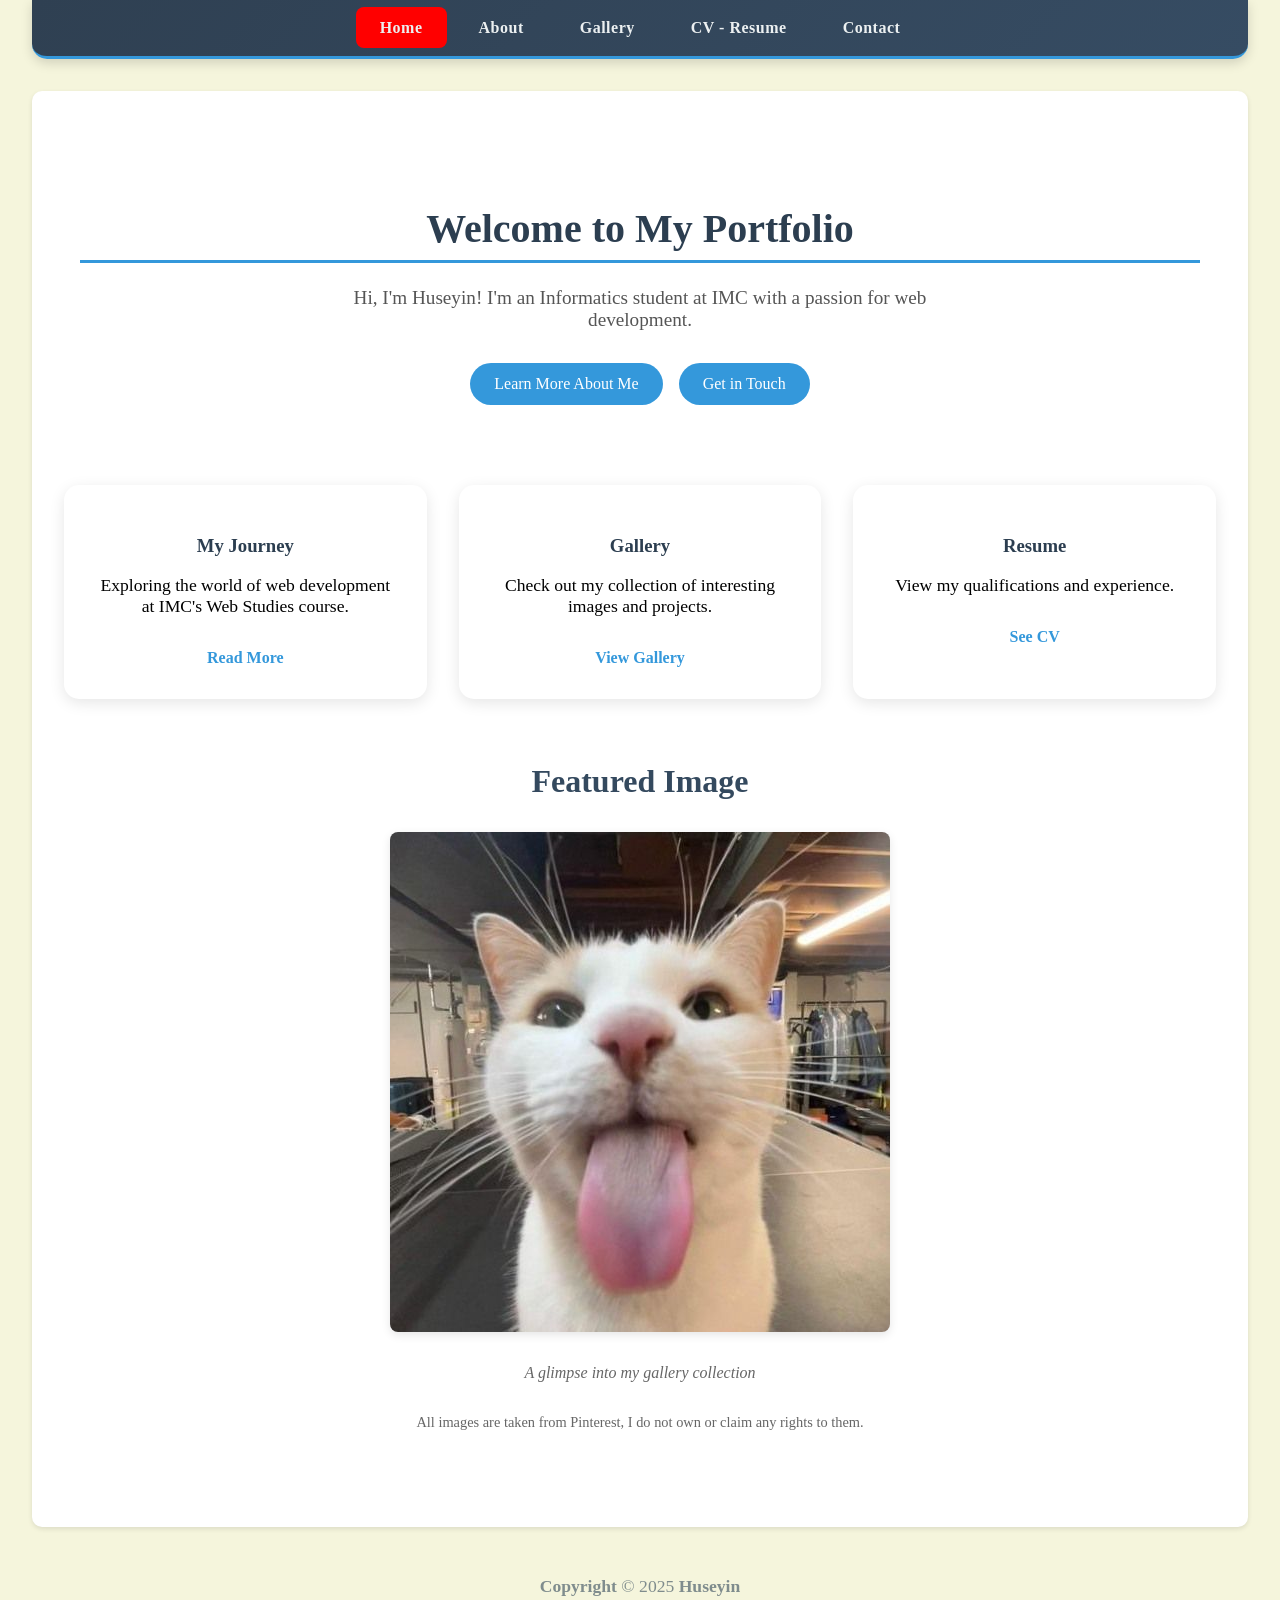
<file: index.html>
<!DOCTYPE html>
<html lang="en">

<head>
    <meta charset="UTF-8">
    <meta name="viewport" content="width=device-width, initial-scale=1.0">
    <meta name="author" content="Huseyin">
    <meta name="keywords" content="assignment, portfolio, web, page, index">
    <meta name="description" content="Assignment to do a portfolio">
    <title>Huseyin's Portfolio | Assignment 1</title>
    <link rel="stylesheet" href="/css/style.css">
    <link rel="icon" href="/images/favicon.ico" type="image/x-icon">
</head>

<body>
    <header>
        <nav class="navigation_bar" id="nav-bar">
            <ul>
                <li><a class="nav-a-links active" href="/index.html">Home</a></li>
                <li><a class="nav-a-links" href="/about.html">About</a></li>
                <li><a class="nav-a-links" href="/gallery.html">Gallery</a></li>
                <li><a class="nav-a-links" href="/cv.html">CV - Resume</a></li>
                <li><a class="nav-a-links" href="/contact.html">Contact</a></li>
            </ul>
        </nav>
    </header>

    <!-- Using an animation here using keyFrames using CSS. I didn't wanna bother anywhere else-->
    <main>
        <section class="hero" aria-labelledby="intro">
            <h1 id="intro">Welcome to My Portfolio</h1>
            <p class="hero-text">Hi, I'm Huseyin! I'm an Informatics student at IMC with a passion for web development.
            </p>
            <div class="cta-links">
                <a href="/about.html" class="cta-button">Learn More About Me</a>
                <a href="/contact.html" class="cta-button">Get in Touch</a>
            </div>
        </section>

        <section class="featured-sections" aria-labelledby="features">
            <h2 id="features" class="visually-hidden">Featured Sections</h2>
            <div class="features-grid">
                <article class="feature-card">
                    <h3>My Journey</h3>
                    <p>Exploring the world of web development at IMC's Web Studies course.</p>
                    <a href="/about.html" class="feature-link">Read More</a>
                </article>
                <article class="feature-card">
                    <h3>Gallery</h3>
                    <p>Check out my collection of interesting images and projects.</p>
                    <a href="/gallery.html" class="feature-link">View Gallery</a>
                </article>
                <article class="feature-card">
                    <h3>Resume</h3>
                    <p>View my qualifications and experience.</p>
                    <a href="/cv.html" class="feature-link">See CV</a>
                </article>
            </div>
        </section>

        <section class="showcase" aria-labelledby="cat-image">
            <h2 id="showcase-title">Featured Image</h2>
            <figure class="showcase-figure">
                <img src="/images/cat1.jpg" alt="A cute cat" class="cat-in-the-index">
                <figcaption class="image-caption">A glimpse into my gallery collection</figcaption>
            </figure>
            <p class="disclaimer">
                All images are taken from Pinterest, I do not own or claim any rights to them.
            </p>
        </section>
    </main>

    <footer>
        <p><strong>Copyright</strong> &copy; 2025 <strong>Huseyin</strong></p>
    </footer>
</body>

</html>
</file>
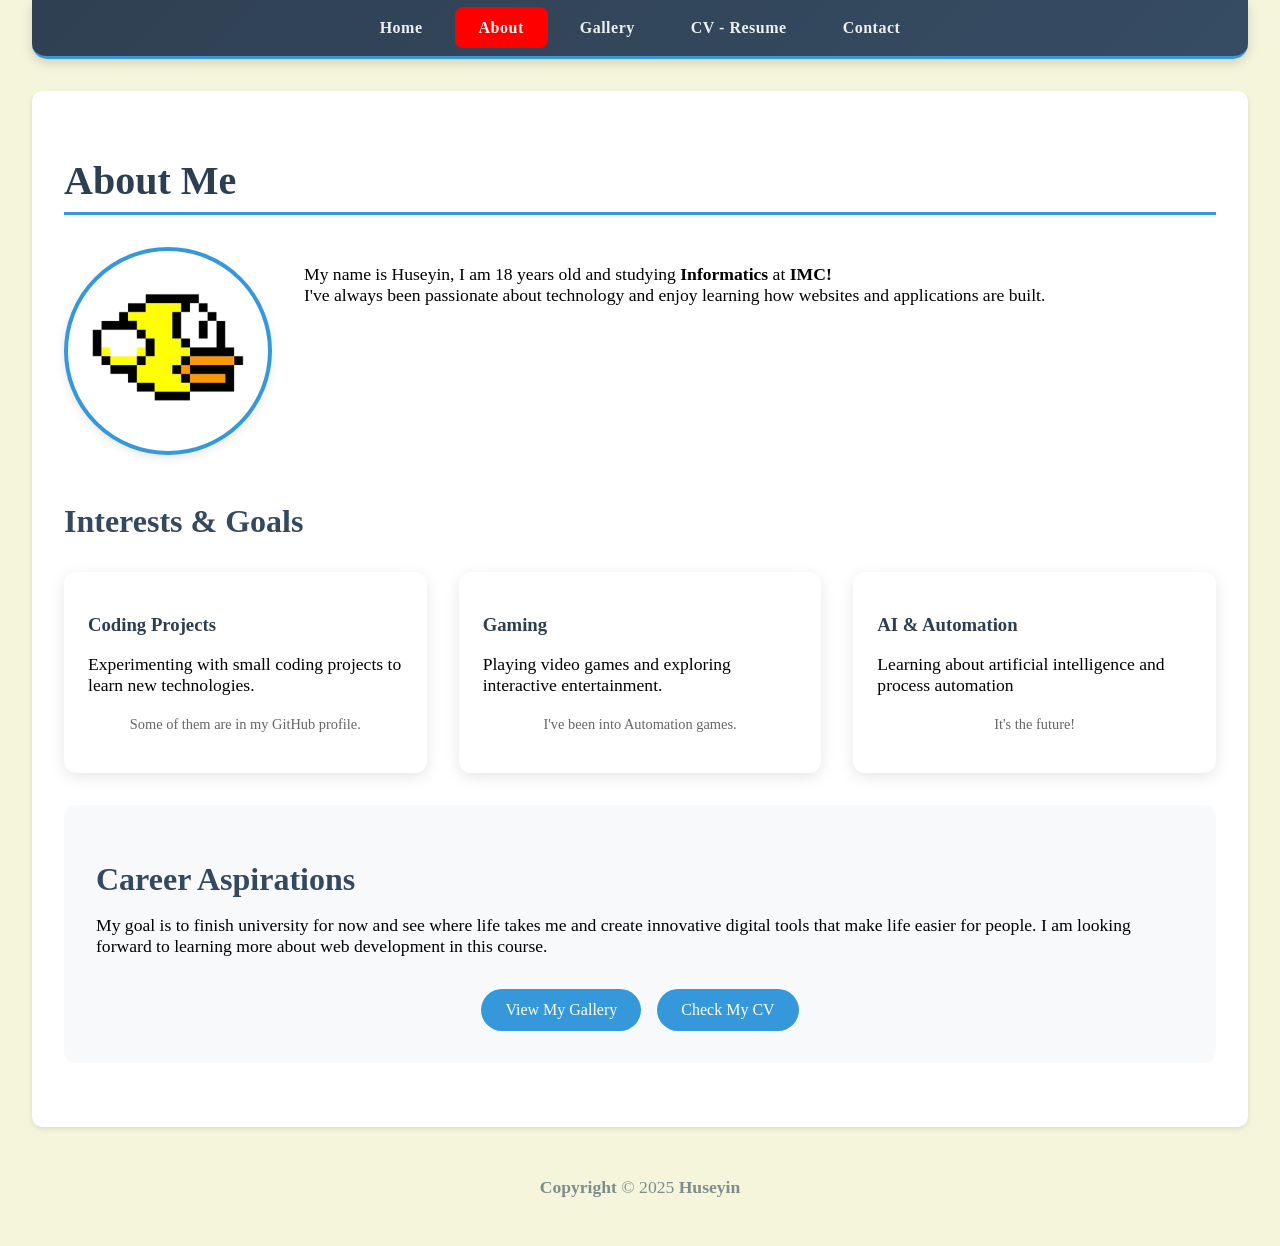
<file: about.html>
<!DOCTYPE html>
<html lang="en">

<head>
    <meta charset="UTF-8" />
    <title>About | Assignment 1</title>
    <meta name="viewport" content="width=device-width, initial-scale=1.0" />
    <meta name="author" content="Huseyin" />
    <meta name="keywords" content="assignment, portfolio, web, page, about" />
    <meta name="description" content="About page for the assignment" />
    <link rel="stylesheet" href="/css/style.css">
    <link rel="icon" href="/images/favicon.ico" type="image/x-icon"> <!-- insert peak lava bucket -->
</head>

<body>
    <header>
        <nav class="navigation_bar" aria-label="Main navigation" role="navigation" id="nav-bar">
            <ul>
                <li><a class="nav-a-links" href="/index.html">Home</a></li>
                <li><a class="nav-a-links active" href="/about.html">About</a></li>
                <li><a class="nav-a-links" href="/gallery.html">Gallery</a></li>
                <li><a class="nav-a-links" href="/cv.html">CV - Resume</a></li>
                <li><a class="nav-a-links" href="/contact.html">Contact</a></li>
            </ul>
        </nav>
    </header>
    <main>
        <section class="about-header">
            <h1>About Me</h1>
            <div class="profile-container">
                <img src="/images/profile-picture-github.png" alt="Huseyin's profile picture" class="profile-image">
                <div class="intro-text">
                    <p>My name is Huseyin, I am 18 years old and studying <b>Informatics</b> at <b>IMC!</b> <br>
                        I've always been passionate about technology and enjoy learning how websites and applications
                        are built.</p>
                </div>
            </div>
        </section>

        <section class="interests" aria-labelledby="interests-heading">
            <h2 id="interests-heading">Interests & Goals</h2>
            <div class="interests-grid">
                <div class="interest-item">
                    <h3>Coding Projects</h3>
                    <p>Experimenting with small coding projects to learn new technologies.</p>
                    <p class="disclaimer">Some of them are in my GitHub profile.</p>
                </div>
                <div class="interest-item">
                    <h3>Gaming</h3>
                    <p>Playing video games and exploring interactive entertainment.</p>
                    <p class="disclaimer">I've been into Automation games.</p>
                </div>
                <div class="interest-item">
                    <h3>AI & Automation</h3>
                    <p>Learning about artificial intelligence and process automation</p>
                    <p class="disclaimer">It's the future!</p>
                </div>
            </div>
        </section>

        <section class="career-goals" aria-labelledby="goals-heading">
            <h2 id="goals-heading">Career Aspirations</h2>
            <p>My goal is to finish university for now and see where life takes me and create innovative digital tools
                that make life easier for people.
                I am looking forward to learning more about web development in this course.</p>
            <div class="cta-links">
                <a href="/gallery.html" class="cta-button">View My Gallery</a>
                <a href="/cv.html" class="cta-button">Check My CV</a>
            </div>
        </section>
    </main>
    <footer>
        <p><b>Copyright</b> &copy; 2025 <b>Huseyin</b></p>
    </footer>
</body>

</html>
</file>
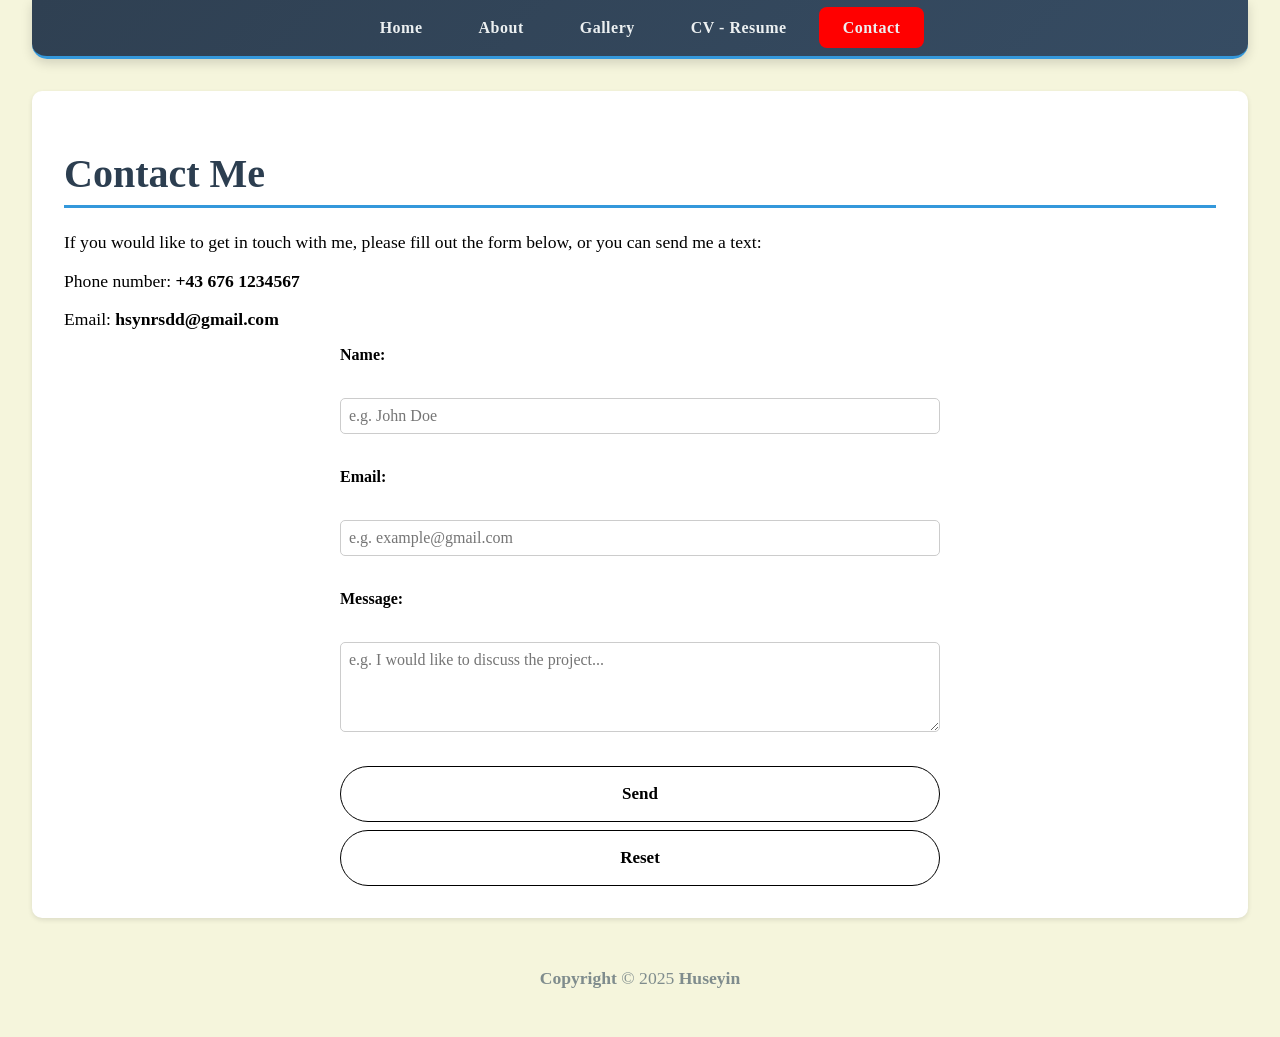
<file: contact.html>
<!DOCTYPE html>
<html>

<head>
    <title>Contact | Assignment 1</title>
    <meta name="viewport" content="width=device-width, initial-scale=1.0" />
    <meta name="author" content="Huseyin" />
    <meta name="keywords" content="assignment, portfolio, web, page, contact" />
    <meta name="description" content="Contact page to the assignment" />
    <meta charset="UTF-8" />
    <link rel="stylesheet" href="/css/style.css">
    <link rel="icon" href="/images/favicon.ico" type="image/x-icon"> <!-- insert peak lava bucket -->
</head>

<body>
    <header>
        <nav class="navigation_bar" id="nav-bar">
            <ul>
                <li><a class="nav-a-links" href="/index.html">Home</a></li>
                <li><a class="nav-a-links" href="/about.html">About</a></li>
                <li><a class="nav-a-links" href="/gallery.html">Gallery</a></li>
                <li><a class="nav-a-links" href="/cv.html">CV - Resume</a></li>
                <li><a class="nav-a-links active" href="/contact.html">Contact</a></li>
            </ul>
        </nav>
    </header>
    <main>
        <h1>Contact Me</h1>
        <p>If you would like to get in touch with me, please fill out the form below, or you can send me a text:</p>
        <!-- Placeholder number -->
        <p>Phone number: <b>+43 676 1234567</b></p>
        <!-- Real email -->
        <p>Email: <b>hsynrsdd@gmail.com</b></p>
        <!-- Form here -->
        <form action="mailto:hsynrsdd@gmail.com" method="post" enctype="text/plain">
            <label for="name">Name:</label><br>
            <input type="text" id="name" name="name" required placeholder="e.g. John Doe"><br>
            <label for="email">Email:</label><br>
            <input type="email" id="email" name="email" required placeholder="e.g. example@gmail.com"><br>
            <label for="message">Message:</label><br>
            <textarea id="message" name="message" rows="4" cols="50" required placeholder="e.g. I would like to discuss the project..."></textarea>
            <br>
            <!-- Buttons design taken from: https://uiverse.io/sekaiking/tidy-starfish-71 without the hover and active cause I didn't want to complicate things-->
            <button type="submit">Send</button>
            <button type="reset">Reset</button>
        </form>
    </main>
    <!-- Form ends here -->
    <footer>
        <p><b>Copyright</b> &copy; 2025 <b>Huseyin</b></p>
    </footer>

</body>

</html>
</file>
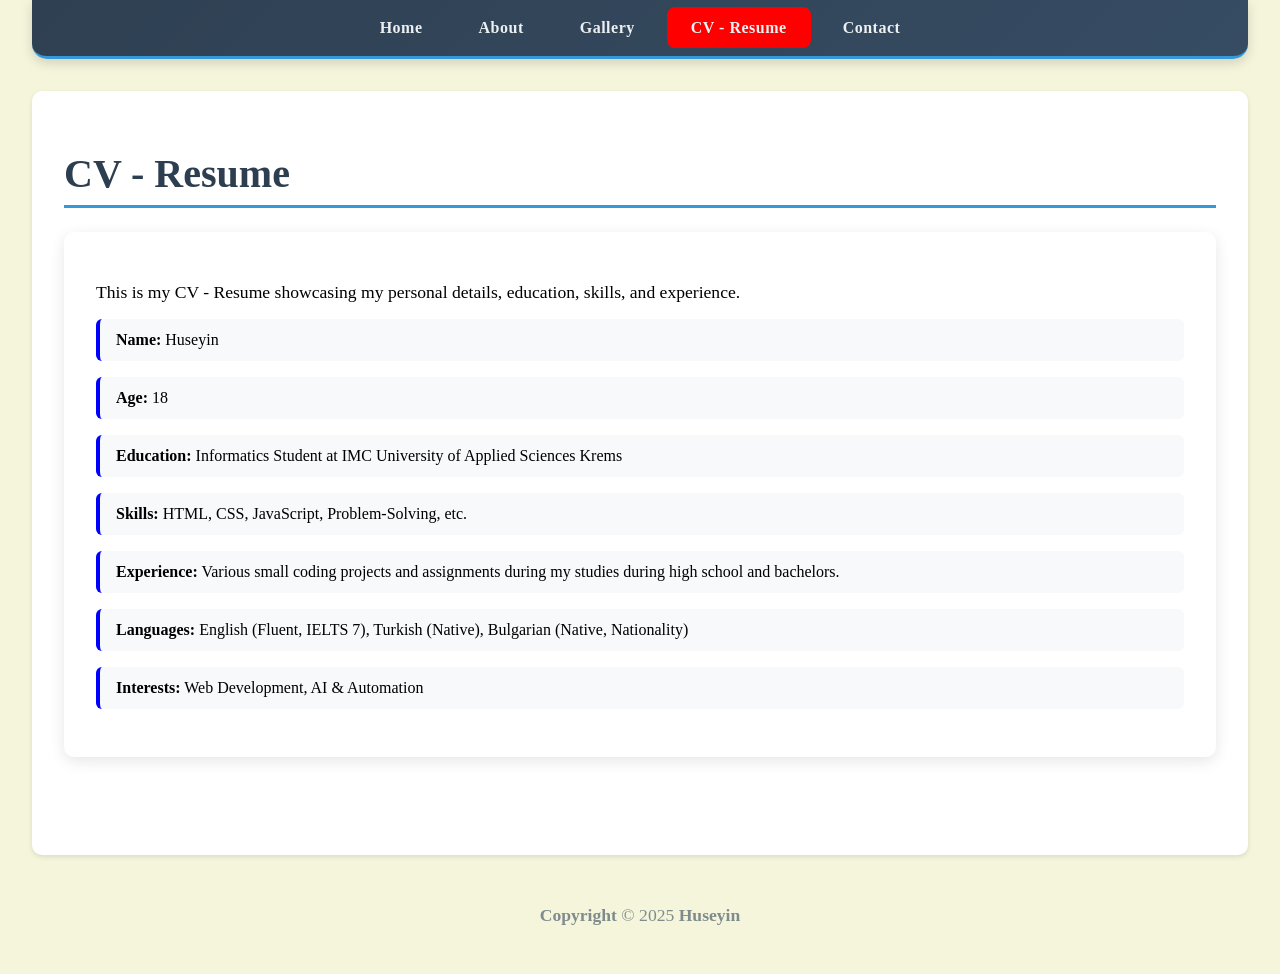
<file: cv.html>
<!DOCTYPE html>
<html>

<head>
    <title>CV | Assignment 1</title>
    <meta name="viewport" content="width=device-width, initial-scale=1.0" />
    <meta name="author" content="Huseyin" />
    <meta name="keywords" content="assignment, portfolio, web, page, cv" />
    <meta name="description" content="CV to the assignment" />
    <meta charset="UTF-8" />
    <link rel="stylesheet" href="/css/style.css">
    <link rel="icon" href="/images/favicon.ico" type="image/x-icon"> <!-- insert peak lava bucket -->
</head>

<body>
    <header>
        <nav class="navigation_bar" id="nav-bar">
            <ul>
                <li><a class="nav-a-links" href="/index.html">Home</a></li>
                <li><a class="nav-a-links" href="/about.html">About</a></li>
                <li><a class="nav-a-links" href="/gallery.html">Gallery</a></li>
                <li><a class="nav-a-links active" href="/cv.html">CV - Resume</a></li>
                <li><a class="nav-a-links" href="/contact.html">Contact</a></li>
            </ul>
        </nav>
    </header>
    <main>
        <!-- Some random stuff I threw together since I had a pdf file as my cv. -->
        <h1>CV - Resume</h1>
        <section class="cv-summary">
            <p>This is my CV - Resume showcasing my personal details, education, skills, and experience.</p>
            <table>
                <ul class="cv-list">
                    <li><b>Name:</b> Huseyin</li>
                    <li><b>Age:</b> 18</li>
                    <li><b>Education:</b> Informatics Student at IMC University of Applied Sciences Krems</li>
                    <li><b>Skills:</b> HTML, CSS, JavaScript, Problem-Solving, etc.</li>
                    <li><b>Experience:</b> Various small coding projects and assignments during my studies during high
                        school and bachelors.</li>
                    <li><b>Languages:</b> English (Fluent, IELTS 7), Turkish (Native), Bulgarian (Native, Nationality)
                    </li>
                    <li><b>Interests:</b> Web Development, AI & Automation</li>
                </ul>
            </table>
        </section>
    </main>
    <footer>
        <p><b>Copyright</b> &copy; 2025 <b>Huseyin</b></p>
    </footer>
</body>

</html>
</file>
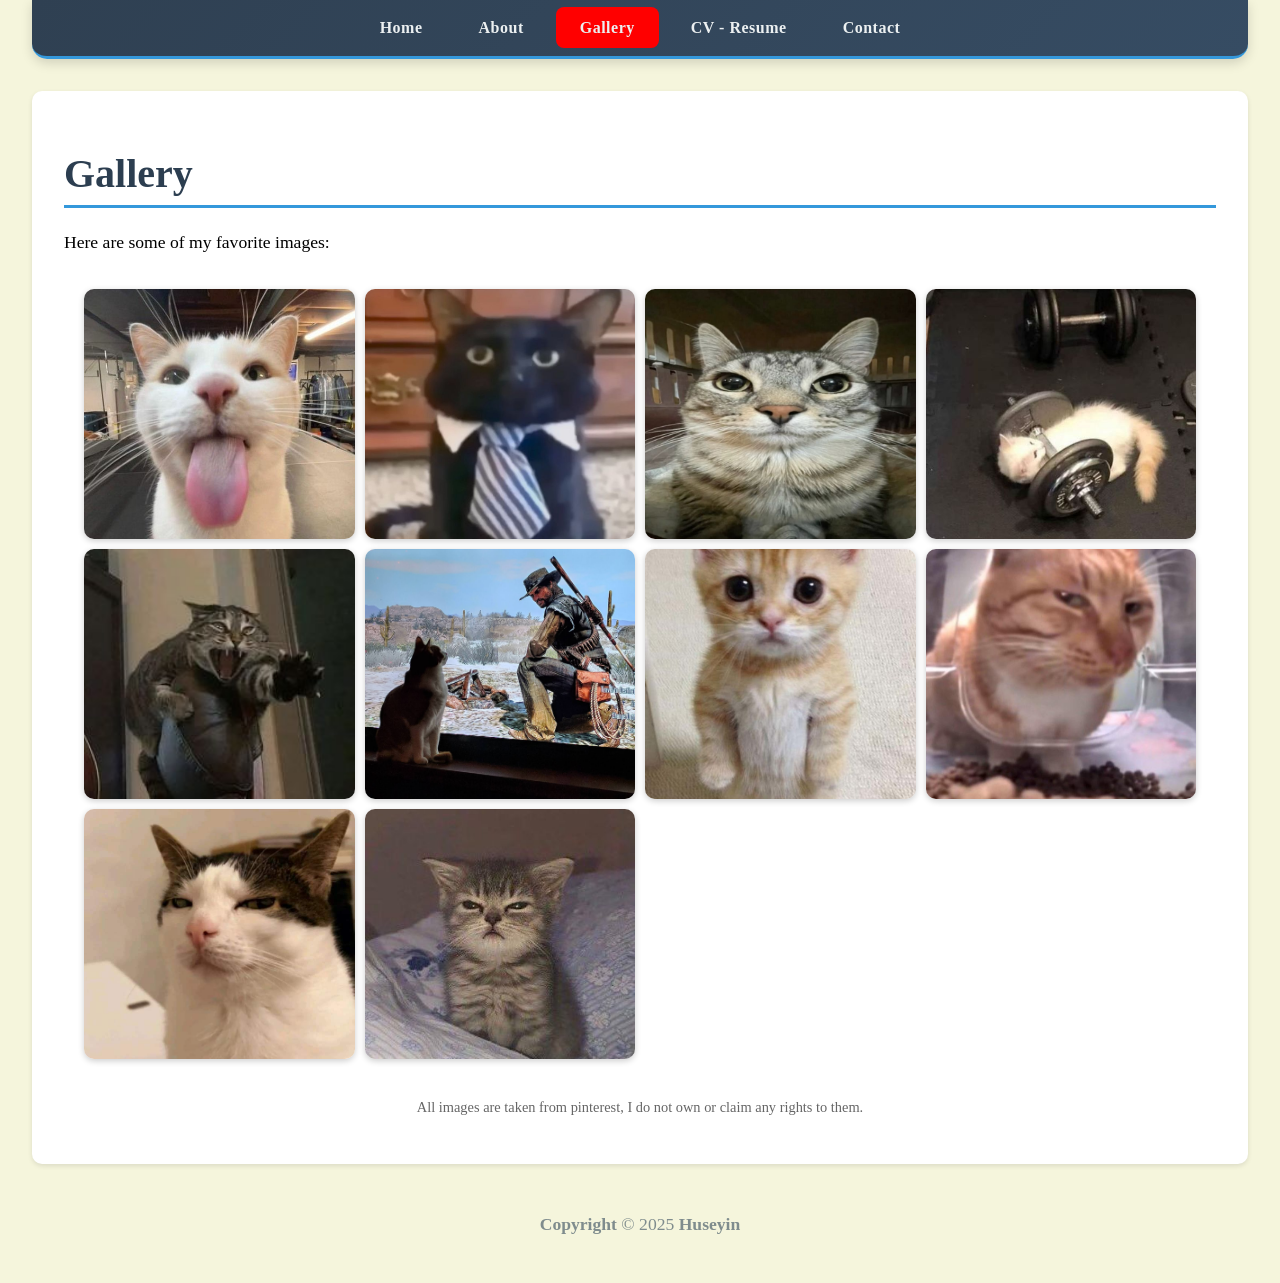
<file: gallery.html>
<!DOCTYPE html>
<html lang="en">

<head>
    <title>Gallery | Assignment 1</title>
    <meta name="viewport" content="width=device-width, initial-scale=1.0" />
    <meta name="author" content="Huseyin" />
    <meta name="keywords" content="assignment, portfolio, web, page, Gallery" />
    <meta name="description" content="Gallery to the assignment" />
    <meta charset="UTF-8" />
    <link rel="stylesheet" href="/css/style.css">
    <link rel="icon" href="/images/favicon.ico" type="image/x-icon"> <!-- insert peak lava bucket -->
</head>

<body>
    <header>
        <nav class="navigation_bar" id="nav-bar">
            <ul>
                <li><a class="nav-a-links" href="/index.html">Home</a></li>
                <li><a class="nav-a-links" href="/about.html">About</a></li>
                <li><a class="nav-a-links active" href="/gallery.html">Gallery</a></li>
                <li><a class="nav-a-links" href="/cv.html">CV - Resume</a></li>
                <li><a class="nav-a-links" href="/contact.html">Contact</a></li>
            </ul>
        </nav>
    </header>
    <main>
        <h1>Gallery</h1>
        <p>Here are some of my favorite images:</p>
        <div class="cat-in-the-gallery">
            <img src="images/cat1.jpg" alt="A cute cat licking the screen">
            <img src="images/cat2.jpg" alt="A professional cat">
            <img src="images/cat3.jpg" alt="A cat staring at the screen very intensely">
            <img src="images/cat4.jpg" alt="A cat hitting the gym">
            <img src="images/cat5.jpg" alt="I don't even know what this cat is doing">
            <img src="images/cat6.jpg" alt="Red Dead Redemption and cat????">
            <img src="images/cat7.jpg" alt="Staring at the screen again...">
            <img src="images/cat8.jpg" alt="Eating snacks while looking at us weirdly...">
            <img src="images/cat9.jpg" alt="Again, why do they look so intensely and weirdly at the screen?">
            <img src="images/cat10.jpg" alt="This is a kitten staring at the screen intensely this time">
        </div>
        <p class="disclaimer">
            All images are taken from pinterest, I do not own or claim any rights to them.
        </p>
    </main>
    <footer>
        <p><b>Copyright</b> &copy; 2025 <b>Huseyin</b></p>
    </footer>
</body>

</html>
</file>
<file: css/style.css>
* {
    font-family:cursive;
}

body {
    background-color: beige;
    margin: 0 auto;
    padding-right: 2rem;
    padding-left: 2rem;
}

/* Navigation Bar Styling */
.navigation_bar {
    background: linear-gradient(135deg, #2f4052 0%, #364c63 100%);
    padding: 1.2rem;
    margin-bottom: 2rem;
    border-radius: 0 0 15px 15px;
    box-shadow: 0 4px 12px rgba(0,0,0,0.15);
    position: sticky;
    top: 0;
    z-index: 100;
    border-bottom: 3px solid #3498db;
}

.navigation_bar ul {
    list-style: none;
    display: flex;
    justify-content: center;
    flex-wrap: wrap;
    gap: 0.5rem;
    margin: 0;
    padding: 0;
}

.nav-a-links {
    color: #ecf0f1;
    text-decoration: none;
    font-weight: 600;
    font-size: 1rem;
    padding: 0.75rem 1.5rem;
    border-radius: 8px;
    transition: all 0.35s ease;
    position: relative;
    letter-spacing: 0.5px;
}

.nav-a-links:hover {
    background-color: blue;
    color: white;
}

/* When the link in the navbar is clicked, show red */
.nav-a-links.active { 
    background-color: red;
}

/* Hovered: red */
.nav-a-links.active:hover {
    background-color: darkred;
}

/* CV Page Styles */
.cv-summary {
    background-color: #fff;
    padding: 2rem;
    border-radius: 10px;
    box-shadow: 0 4px 15px rgba(0,0,0,0.1);
    margin-bottom: 2rem;
}

.cv-list {
    display: grid;
    grid-template-columns: repeat(auto-fit, minmax(1fr, 1fr));
    gap: 1rem;
    list-style: none;
    padding: 0;
    margin: 1rem 0;
}

.cv-list li {
    background: #f8f9fa;
    padding: 0.75rem 1rem;
    border-radius: 6px;
    border-left: 4px solid blue;
    font-size: 1rem;
    transition: transform 0.2s;
}
.cv-list li:hover {
    transform: translateX(-3px);
}

@keyframes fadeIn {
    from { opacity: 0; }
    to { opacity: 1; }
}

/* Main Content Styling */
main {
    background-color: white;
    padding: 2rem;
    border-radius: 10px;
    box-shadow: 0 2px 5px rgba(0,0,0,0.1);
    min-height: calc(100vh - 200px);
}

h1 {
    color: #2c3e50;
    margin-bottom: 1.5rem;
    font-size: 2.5rem;
    border-bottom: 3px solid #3498db;
    padding-bottom: 0.5rem;
}

h2 {
    color: #34495e;
    margin: 1.5rem 0 1rem 0;
    font-size: 2rem;
}

p {
    margin-bottom: 1rem;
    font-size: 1.1rem;
}

/* Image Styling */
img {
    max-width: 100%;
    height: auto;
    border-radius: 8px;
    box-shadow: 0 3px 10px rgba(0,0,0,0.1);
}

.cat-in-the-index {
    max-width: 500px;
    display:block;
    margin: 2rem auto;
    transition: transform 0.3s
}
.cat-in-the-index:hover {
    transform: scale(1.025);
}

.cat-in-the-gallery {
    display: grid;
    /* Yes I've played both of the games. They were fun.*/
    grid-template-columns: repeat(auto-fit, minmax(250px, 1fr)); 
    gap: 10px;
    padding: 20px;
}

.cat-in-the-gallery img {
    width: 100%;
    height: 250px;
    object-fit:cover;
    border-radius: 10px;
    box-shadow: 0 2px 6px rgba(0,0,0, 0.2);
    transition: transform 0.3s, box-shadow 0.3s;
}
.cat-in-the-gallery img:hover {
    transform: scale(1.05);
}

.disclaimer {
    font-size: 0.9em;
    color: #666;
    text-align:center;
    margin-top: 20px;
}

/* Footer Styling */
footer {
    text-align: center;
    padding: 2rem;
    color: #7f8c8d;
    font-size: 0.9rem;
}
/* Form styling */
form {
    font-weight:bold;
    margin: 0 auto;
    width: 100%;
    align-self: center;
    margin-top: 1rem;
    display: flex;
    flex-direction: column;
    gap: 0.5rem;
    max-width: 600px;
}
input, textarea {
    padding: 0.5rem;
    border: 1px solid #ccc;
    border-radius: 5px;
    font-size: 1rem;
    width: 100%;
    box-sizing: border-box;
}

/*  */
button {
    background-color: white;
    color: black;
    border-radius: 10rem;
    font-size: 17px;
    font-weight: 600;
    padding: 1em 2em;
    cursor: pointer;    
    border: 1px solid black;
    box-shadow: 0 0 0 0 black;
}

button:hover {
    box-shadow: 0 0 10px 0 black;
}


/* About Page Styles */
.about-header {
    margin-bottom: 3rem;
}

.profile-container {
    display: flex;
    align-items: flex-start;
    gap: 2rem;
    margin: 2rem 0;
}

.profile-image {
    width: 200px;
    height: 200px;
    object-fit: cover;
    border-radius: 50%;
    border: 4px solid #3498db;
}

.intro-text {
    flex: 1;
}

.interests-grid {
    display: grid;
    grid-template-columns: repeat(auto-fit, minmax(250px, 1fr));
    gap: 2rem;
    margin: 2rem 0;
}

.interest-item {
    background: white;
    padding: 1.5rem;
    border-radius: 12px;
    box-shadow: 0 4px 15px rgba(0,0,0,0.1);
    transition: transform 0.3s ease;
}

.interest-item:hover {
    transform: translateY(-5px);
}

.interest-icon {
    font-size: 2.5rem;
    display: block;
    margin-bottom: 1rem;
}

.interest-item h3 {
    color: #2c3e50;
    margin-bottom: 0.5rem;
}

.career-goals {
    background: #f8f9fa;
    padding: 2rem;
    border-radius: 12px;
    margin: 2rem 0;
}

.cta-links {
    display: flex;
    gap: 1rem;
    margin-top: 2rem;
    justify-content: center;
}

.cta-button {
    display: inline-block;
    padding: 0.75rem 1.5rem;
    background: #3498db;
    color: white;
    text-decoration: none;
    border-radius: 25px;
    transition: all 0.3s ease;
}

.cta-button:hover {
    background: #2980b9;
    transform: translateY(-2px);
    box-shadow: 0 4px 10px rgba(0,0,0,0.2);
}

/* Home Page Styles */
.hero {
    text-align: center;
    padding: 3rem 1rem;
    margin-bottom: 2rem;
    animation: fadeIn 1s ease-out;
}

.hero-text {
    font-size: 1.2rem;
    color: #555;
    max-width: 600px;
    margin: 1rem auto 2rem;
}

.features-grid {
    display: grid;
    grid-template-columns: repeat(auto-fit, minmax(250px, 1fr));
    gap: 2rem;
}

.feature-card {
    background: white;
    padding: 2rem;
    border-radius: 15px;
    box-shadow: 0 4px 15px rgba(0,0,0,0.1);
    text-align: center;
    transition: transform 0.3s ease, box-shadow 0.3s ease;
}

.feature-card:hover {
    transform: scale(1.025)
}

.feature-card h3 {
    color: #2c3e50; 
    margin-bottom: 1rem;
}

.feature-link {
    display: inline-block;
    margin-top: 1rem;
    /* Random color */
    color: #3498db;
    text-decoration: none;
    font-weight: bold;
    transition: color 0.3s ease;
}

.feature-link:hover {
    /* Just picked #3498db and made it darker */
    color: rgb(32, 97, 139); 
}

.showcase {
    margin: 4rem 0;
    text-align: center;
}

.showcase-figure {
    margin: 2rem 0;
}

.image-caption {
    color: #666;
    margin-top: 1rem;
    font-style: italic;
}

.visually-hidden {
    position: absolute;
    width: 1px;
    height: 1px;
    padding: 0;
    margin: -1px;
    overflow: hidden;
    clip: rect(0, 0, 0, 0);
    border: 0;
}

/* Responsive Design */
/* For Mobile */
@media (max-width: 768px) and (max-height:1024px) {
    .navigation_bar {
        padding: 1rem;
        position:relative; 
    }
    
    .navigation_bar ul {
        flex-direction: column;
        align-items: center;
        gap: 1.25rem;
    }
    
    .nav-a-links {
        padding: 0.5rem;
        font-size: 0.95rem;
        width: 50%;
        text-align: center;
        max-width: 200px;
    }
    
    .cat-in-the-index {
        display: flex;
        flex-wrap: wrap; /* allows images to wrap to the next line */
        justify-content: center;
        gap: 1rem; /* space between images cause it looks better */
    }

    nav {
        padding: 1.5rem 2rem;   
    }

    h1 {
        font-size: 2rem;
    }

    main {
        padding: 1rem;
    }
    img {
        width: 70%;
        height: auto;
    }
}
/* For Desktop */
@media (min-width: 768px) and (min-height:1024px) {
    body {
        max-width: 1200px;
    }
}
</file>
